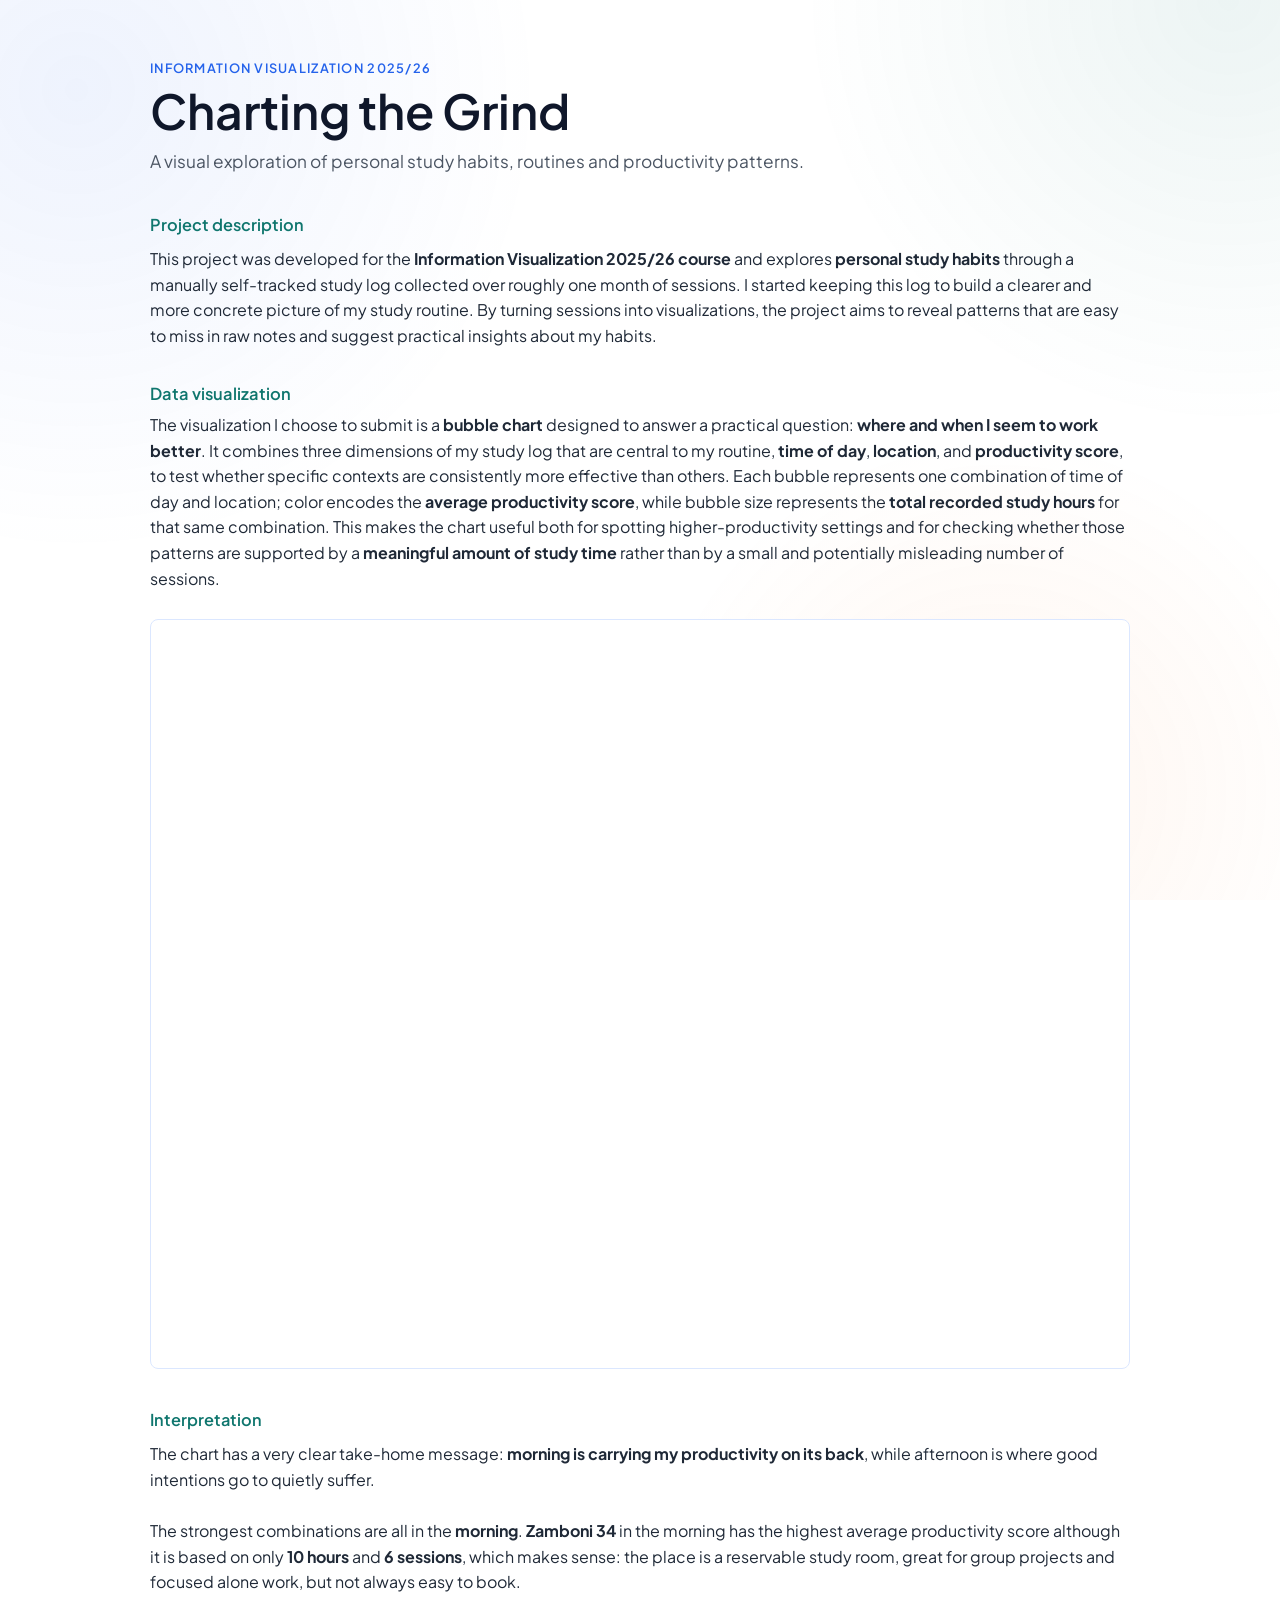
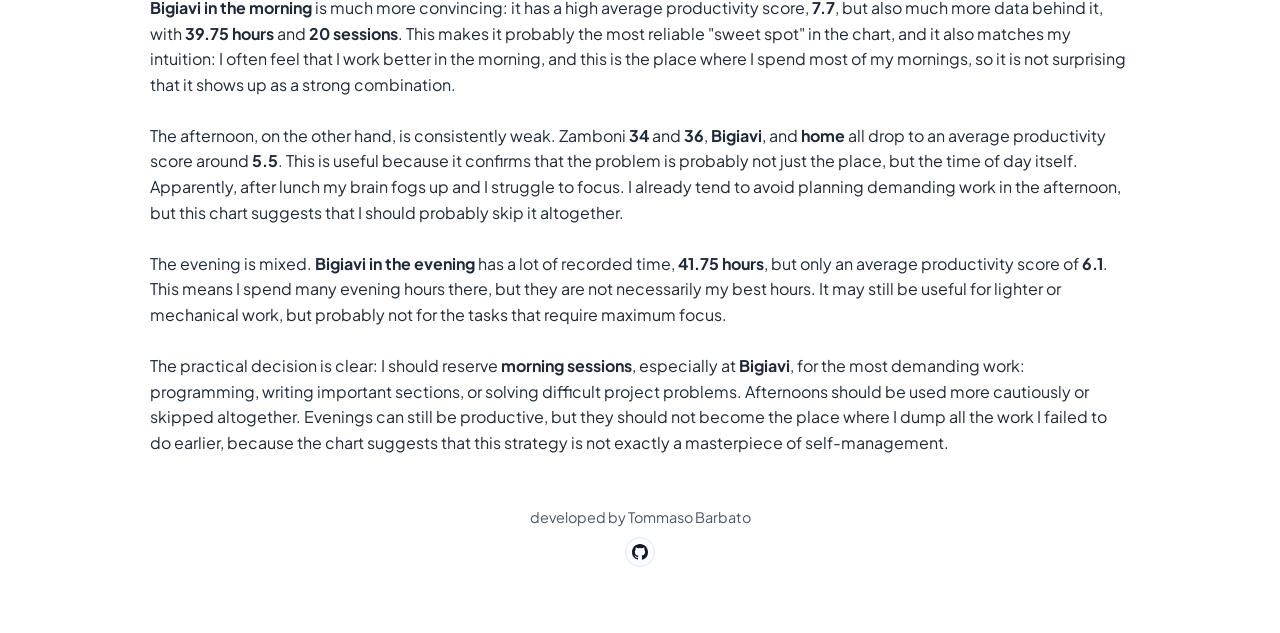
<file: website/index.html>
<!DOCTYPE html>
<html lang="en">
<head>
  <meta charset="UTF-8">
  <meta name="viewport" content="width=device-width, initial-scale=1">
  <title>Charting the Grind</title>
  <link rel="icon" type="image/svg+xml" href="favicon.svg">
  <link rel="stylesheet" href="main.css">
</head>
<body>
  <div class="bg-layer" aria-hidden="true"></div>

  <main class="page">
    <header class="hero">
      <p class="eyebrow">Information Visualization 2025/26</p>
      <h1>Charting the Grind</h1>
      <p class="subtitle">A visual exploration of personal study habits, routines and productivity patterns.</p>

      <section class="text-card" aria-label="Project description">
        <h2>Project description</h2>
        <p>
          This project was developed for the <strong>Information Visualization 2025/26 course</strong> and explores <strong>personal study habits</strong> through a manually self-tracked study log collected over roughly one month of sessions. I started keeping this log to build a clearer and more concrete picture of my study routine. By turning sessions into visualizations, the project aims to reveal patterns that are easy to miss in raw notes and suggest practical insights about my habits.
        </p>
      </section>
    </header>

    <section class="panel" aria-label="Interactive chart">
      <h2>Data visualization</h2>
      <p class="section-intro">
        The visualization I choose to submit is a <strong>bubble chart</strong> designed to answer a practical question: <strong>where and when I seem to work better</strong>. It combines three dimensions of my study log that are central to my routine, <strong>time of day</strong>, <strong>location</strong>, and <strong>productivity score</strong>, to test whether specific contexts are consistently more effective than others. Each bubble represents one combination of time of day and location; color encodes the <strong>average productivity score</strong>, while bubble size represents the <strong>total recorded study hours</strong> for that same combination. This makes the chart useful both for spotting higher-productivity settings and for checking whether those patterns are supported by a <strong>meaningful amount of study time</strong> rather than by a small and potentially misleading number of sessions.
      </p>

      <div class="chart-scroll">
        <iframe
          class="chart-frame"
          src="chart.html"
          title="Productivity by time of day and location">
        </iframe>
      </div>
    </section>

    <section class="text-card" aria-label="Chart interpretation">
      <h2>Interpretation</h2>
        <p>The chart has a very clear take-home message: <strong>morning is carrying my productivity on its back</strong>, while afternoon is where good intentions go to quietly suffer.<br><br>The strongest combinations are all in the <strong>morning</strong>. <strong>Zamboni 34</strong> in the morning has the highest average productivity score although it is based on only <strong>10 hours</strong> and <strong>6 sessions</strong>, which makes sense: the place is a reservable study room, great for group projects and focused alone work, but not always easy to book.<br><strong>Bigiavi in the morning</strong> is much more convincing: it has a high average productivity score, <strong>7.7</strong>, but also much more data behind it, with <strong>39.75 hours</strong> and <strong>20 sessions</strong>. This makes it probably the most reliable "sweet spot" in the chart, and it also matches my intuition: I often feel that I work better in the morning, and this is the place where I spend most of my mornings, so it is not surprising that it shows up as a strong combination.<br><br>The afternoon, on the other hand, is consistently weak. Zamboni <strong>34</strong> and <strong>36</strong>, <strong>Bigiavi</strong>, and <strong>home</strong> all drop to an average productivity score around <strong>5.5</strong>. This is useful because it confirms that the problem is probably not just the place, but the time of day itself. Apparently, after lunch my brain fogs up and I struggle to focus. I already tend to avoid planning demanding work in the afternoon, but this chart suggests that I should probably skip it altogether.<br><br>The evening is mixed. <strong>Bigiavi in the evening</strong> has a lot of recorded time, <strong>41.75 hours</strong>, but only an average productivity score of <strong>6.1</strong>. This means I spend many evening hours there, but they are not necessarily my best hours. It may still be useful for lighter or mechanical work, but probably not for the tasks that require maximum focus.<br><br>The practical decision is clear: I should reserve <strong>morning sessions</strong>, especially at <strong>Bigiavi</strong>, for the most demanding work: programming, writing important sections, or solving difficult project problems. Afternoons should be used more cautiously or skipped altogether. Evenings can still be productive, but they should not become the place where I dump all the work I failed to do earlier, because the chart suggests that this strategy is not exactly a masterpiece of self-management.</p>
    </section>

    <footer class="site-footer" aria-label="Author credits">
      <p>developed by Tommaso Barbato</p>
      <a class="github-link" href="https://github.com/epistrephein/charting-the-grind" target="_blank" rel="noopener noreferrer" aria-label="GitHub">
        <svg viewBox="0 0 16 16" aria-hidden="true" focusable="false">
          <path d="M8 0C3.58 0 0 3.58 0 8a8 8 0 0 0 5.47 7.59c.4.07.55-.17.55-.38
          0-.19-.01-.82-.01-1.49-2.01.37-2.53-.49-2.69-.94a2.1 2.1 0 0 0-.9-1.16
          c-.74-.4.06-.39.06-.39a1.67 1.67 0 0 1 1.22.82 1.7 1.7 0 0 0 2.33.66
          1.7 1.7 0 0 1 .5-1.07c-1.78-.2-3.64-.89-3.64-3.95a3.1 3.1 0 0 1 .82-2.15
          2.88 2.88 0 0 1 .08-2.12s.67-.21 2.2.82a7.6 7.6 0 0 1 4 0c1.53-1.04 2.2-.82
          2.2-.82.31.76.34 1.61.08 2.12a3.1 3.1 0 0 1 .82 2.15c0 3.07-1.87 3.75-3.65
          3.95a1.9 1.9 0 0 1 .54 1.48c0 1.07-.01 1.93-.01 2.2 0 .21.15.46.55.38A8 8 0
          0 0 16 8c0-4.42-3.58-8-8-8Z"/>
        </svg>
      </a>
    </footer>
  </main>
</body>
</html>
</file>
<file: website/main.css>
@import url("https://fonts.googleapis.com/css2?family=Plus+Jakarta+Sans:wght@400;500;600;700&display=swap");

:root {
  --bg: #ffffff;
  --ink: #0f172a;
  --muted: #4b5563;
  --line: #dbe7ff;
  --accent: #0f766e;
  --accent-2: #2563eb;
  --accent-3: #f97316;
}

* {
  box-sizing: border-box;
}

html,
body {
  margin: 0;
  min-height: 100%;
}

body {
  font-family: "Plus Jakarta Sans", "Avenir Next", "Segoe UI", Roboto, "Helvetica Neue", Arial, sans-serif;
  color: var(--ink);
  background: var(--bg);
  line-height: 1.6;
}

.bg-layer {
  position: fixed;
  inset: 0;
  pointer-events: none;
  background:
    radial-gradient(circle at 6% 10%, rgba(37, 99, 235, 0.08), transparent 32%),
    radial-gradient(circle at 96% 0%, rgba(15, 118, 110, 0.08), transparent 28%),
    radial-gradient(circle at 78% 88%, rgba(249, 115, 22, 0.07), transparent 28%);
}

.page {
  position: relative;
  z-index: 1;
  max-width: 1020px;
  margin: 0 auto;
  padding: 58px 20px 64px;
}

.hero {
  margin-bottom: 26px;
}

.eyebrow {
  margin: 0;
  font-size: 0.8rem;
  letter-spacing: 0.1em;
  text-transform: uppercase;
  color: var(--accent-2);
  font-weight: 600;
}

h1 {
  margin: 6px 0 10px;
  font-size: clamp(1.9rem, 4vw, 3rem);
  line-height: 1.12;
  font-weight: 600;
}

.subtitle {
  margin: 0 0 22px;
  max-width: 780px;
  font-size: clamp(0.96rem, 1.5vw, 1.08rem);
  color: var(--muted);
}

.panel {
  padding: 10px 0 0;
  margin-bottom: 24px;
}

.panel h2 {
  margin: 0;
  font-size: 1.03rem;
  line-height: 1.2;
  font-weight: 600;
  color: var(--accent);
}

.section-intro {
  margin: 8px 0 0;
  padding-bottom: 14px;
  color: #1f2937;
  font-size: 1rem;
}

.chart-frame {
  display: block;
  width: 100%;
  height: 750px;
  border: 1px solid var(--line);
  border-radius: 8px;
  background: #fff;
  margin-top: 14px;
  padding-top: 30px;
}

.chart-scroll {
  width: 100%;
}

.text-card {
  padding: 14px 0 0;
  margin-bottom: 24px;
}

.text-card h2 {
  margin: 0 0 8px;
  font-size: 1.02rem;
  font-weight: 600;
  color: var(--accent);
}

.text-card p {
  margin: 0;
  color: #1f2937;
}

.site-footer {
  display: flex;
  flex-direction: column;
  align-items: center;
  justify-content: center;
  gap: 8px;
  margin-top: 38px;
  padding: 12px 0 2px;
  color: var(--muted);
  font-size: 0.9rem;
}

.site-footer p {
  margin: 0;
}

.github-link {
  width: 30px;
  height: 30px;
  border-radius: 999px;
  display: inline-flex;
  align-items: center;
  justify-content: center;
  border: 1px solid var(--line);
  color: #111827;
  background: linear-gradient(180deg, #ffffff 0%, #f8fbff 100%);
  transition: transform 120ms ease, border-color 120ms ease, color 120ms ease;
}

.github-link:hover {
  transform: translateY(-1px);
  border-color: #bfd3ff;
  color: var(--accent-2);
}

.github-link svg {
  width: 16px;
  height: 16px;
  fill: currentColor;
}

@media (max-width: 960px) {
  .page {
    padding-top: 44px;
  }

  .chart-frame {
    height: 700px;
  }
}

@media (max-width: 680px) {
  .page {
    padding: 36px 14px 40px;
  }

  .chart-scroll {
    overflow-x: auto;
    overflow-y: hidden;
    -webkit-overflow-scrolling: touch;
  }

  .chart-frame {
    min-width: 940px;
    height: 560px;
  }

  .site-footer {
    font-size: 0.85rem;
  }
}
</file>
